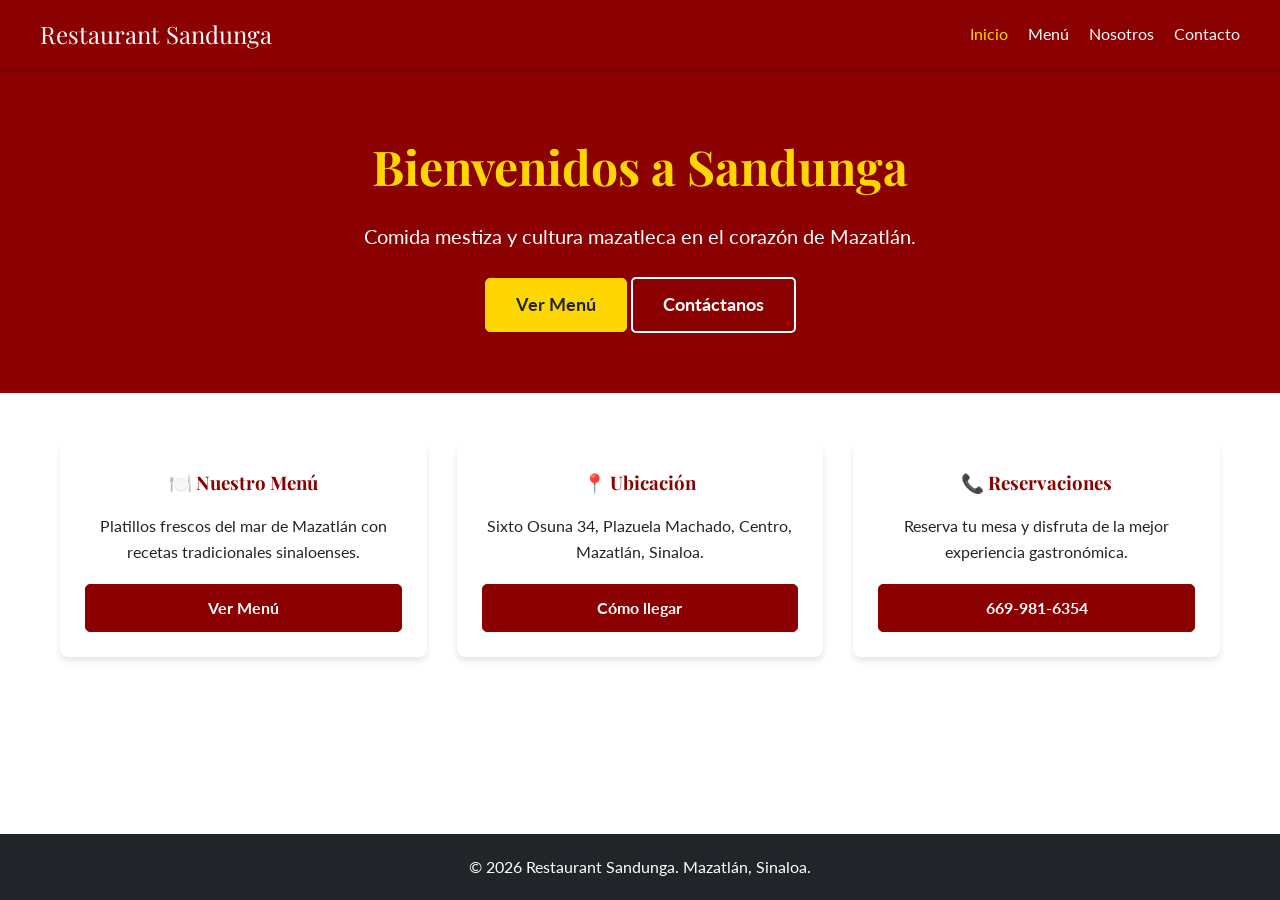
<file: index.html>
<!DOCTYPE html>
<html lang="es">
<head>
  <meta charset="utf-8">
  <meta name="description" content="Restaurant Sandunga - Comida mestiza y cultura mazatleca">
  <meta name="author" content="ivarguza-pixel">
  <title>Restaurant Sandunga</title>
  <meta name="viewport" content="width=device-width, initial-scale=1">
  <link rel="manifest" href="/sandunga-restaurant/manifest.json">
  <link href="https://fonts.googleapis.com/css2?family=Playfair+Display:wght@400;700&family=Lato:wght@300;400;700&display=swap" rel="stylesheet">
  <link rel="stylesheet" href="assets/css/estilos.css">
  <meta name="theme-color" content="#8B0000">
</head>
<body>

  <header>
    <div class="container navbar">
      <a class="navbar-brand" href="index.html">Restaurant Sandunga</a>
      <button class="navbar-toggler" id="menuToggle" aria-label="Abrir menú">☰</button>
      <nav class="navbar-collapse" id="menuPrincipal">
        <ul class="navbar-nav">
          <li><a class="nav-link active" href="index.html">Inicio</a></li>
          <li><a class="nav-link" href="menu.html">Menú</a></li>
          <li><a class="nav-link" href="about.html">Nosotros</a></li>
          <li><a class="nav-link" href="contact.html">Contacto</a></li>
        </ul>
      </nav>
    </div>
  </header>

  <main>
    <section class="hero">
      <div class="container">
        <h2>Bienvenidos a Sandunga</h2>
        <p class="lead">Comida mestiza y cultura mazatleca en el corazón de Mazatlán.</p>
        <a href="menu.html" class="btn btn-warning btn-lg">Ver Menú</a>
        <a href="contact.html" class="btn btn-outline-light btn-lg">Contáctanos</a>
      </div>
    </section>

    <section class="container">
      <div class="grid-3">
        <div class="card">
          <h3 class="card-title">🍽️ Nuestro Menú</h3>
          <p class="card-text">Platillos frescos del mar de Mazatlán con recetas tradicionales sinaloenses.</p>
          <a href="menu.html" class="btn btn-danger">Ver Menú</a>
        </div>
        <div class="card">
          <h3 class="card-title">📍 Ubicación</h3>
          <p class="card-text">Sixto Osuna 34, Plazuela Machado, Centro, Mazatlán, Sinaloa.</p>
          <a href="contact.html" class="btn btn-danger">Cómo llegar</a>
        </div>
        <div class="card">
          <h3 class="card-title">📞 Reservaciones</h3>
          <p class="card-text">Reserva tu mesa y disfruta de la mejor experiencia gastronómica.</p>
          <a href="tel:6699816354" class="btn btn-danger">669-981-6354</a>
        </div>
      </div>
    </section>
  </main>

  <footer>
    <p>&copy; 2026 Restaurant Sandunga. Mazatlán, Sinaloa.</p>
  </footer>

  <script src="assets/js/script.js"></script>
</body>
</html>
</file>
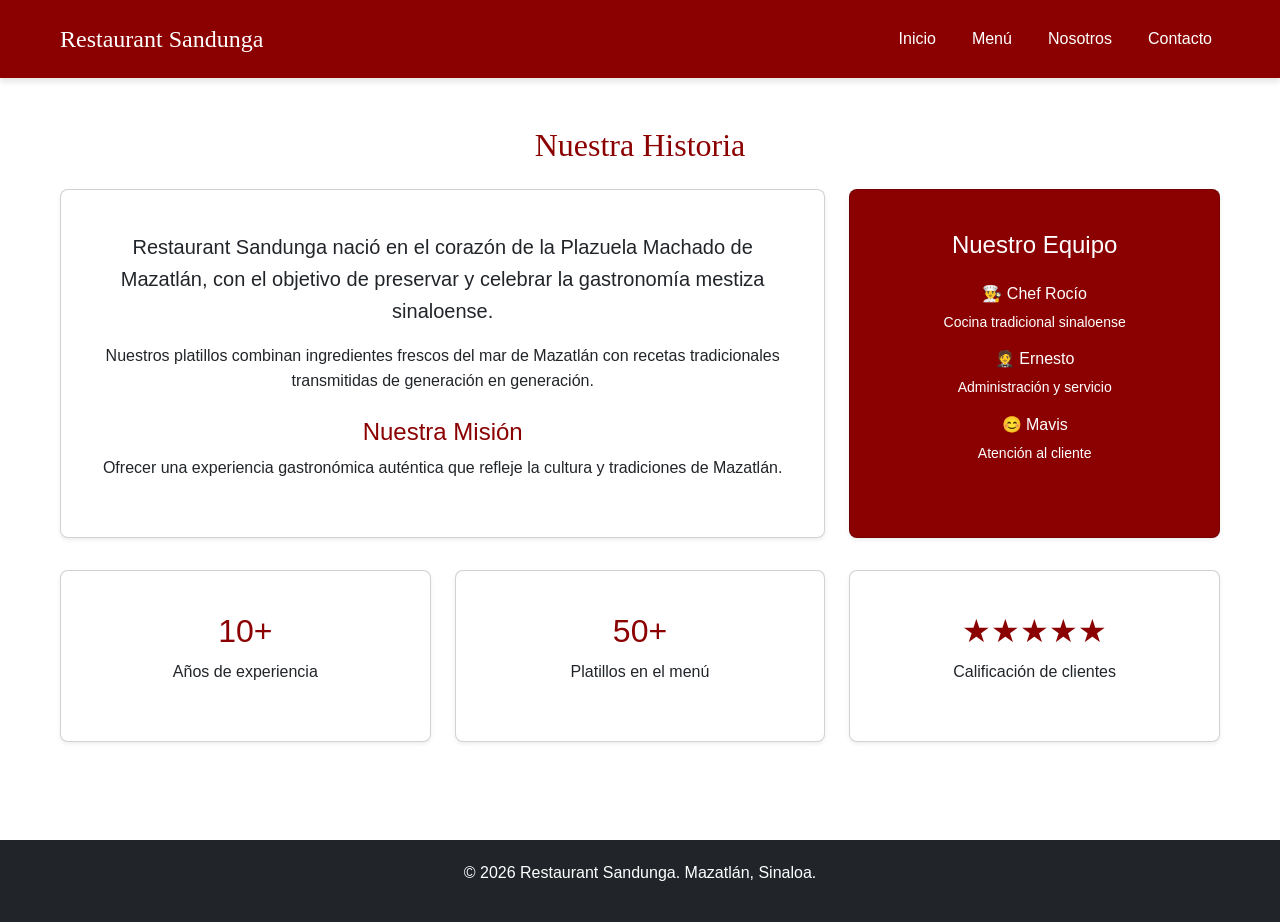
<file: about.html>
<!DOCTYPE html>
<html lang="es">
<head>
  <meta charset="utf-8">
  <meta name="description" content="Nosotros - Restaurant Sandunga">
  <title>Nosotros | Restaurant Sandunga</title>
  <meta name="viewport" content="width=device-width, initial-scale=1">
  <link href="https://cdn.jsdelivr.net/npm/bootstrap@5.3.0/dist/css/bootstrap.min.css" rel="stylesheet">
  <link rel="stylesheet" href="assets/css/estilos.css">
</head>
<body>

  <header>
  <nav class="navbar navbar-expand-lg" style="background-color: #8B0000;">
    <div class="container">
      <a class="navbar-brand text-white" href="index.html"
         style="font-family: 'Playfair Display', serif; font-size: 1.5em;">
        Restaurant Sandunga
      </a>
      <button class="navbar-toggler" type="button" 
              data-bs-toggle="collapse" 
              data-bs-target="#menuPrincipal"
              aria-controls="menuPrincipal" 
              aria-expanded="false" 
              aria-label="Toggle navigation">
        <span class="navbar-toggler-icon" style="filter: invert(1);"></span>
      </button>
      <div class="collapse navbar-collapse" id="menuPrincipal">
        <ul class="navbar-nav ms-auto">
          <li class="nav-item">
            <a class="nav-link text-white" href="index.html">Inicio</a>
          </li>
          <li class="nav-item">
            <a class="nav-link text-white" href="menu.html">Menú</a>
          </li>
          <li class="nav-item">
            <a class="nav-link text-white active" href="about.html">Nosotros</a>
          </li>
          <li class="nav-item">
            <a class="nav-link text-white" href="contact.html">Contacto</a>
          </li>
        </ul>
      </div>
    </div>
  </nav>
</header>

 <main>
    <div class="container my-5">
      <h2 class="text-center mb-4"
          style="font-family: 'Playfair Display', serif; color: #8B0000;">
        Nuestra Historia
      </h2>

      <div class="row g-4">

        <div class="col-md-8">
          <div class="card shadow-sm">
            <div class="card-body">
              <p class="lead">Restaurant Sandunga nació en el corazón de la 
              Plazuela Machado de Mazatlán, con el objetivo de preservar y 
              celebrar la gastronomía mestiza sinaloense.</p>
              <p>Nuestros platillos combinan ingredientes frescos del mar de 
              Mazatlán con recetas tradicionales transmitidas de generación 
              en generación.</p>
              <h4 class="mt-4" style="color: #8B0000;">Nuestra Misión</h4>
              <p>Ofrecer una experiencia gastronómica auténtica que refleje 
              la cultura y tradiciones de Mazatlán.</p>
            </div>
          </div>
        </div>

        <div class="col-md-4">
          <div class="card shadow-sm h-100" style="background-color: #8B0000; color: white;">
            <div class="card-body">
              <h4 class="mb-4">Nuestro Equipo</h4>
              <div class="mb-3">
                <h6>👨‍🍳 Chef Rocío</h6>
                <p class="small">Cocina tradicional sinaloense</p>
              </div>
              <div class="mb-3">
                <h6>🤵 Ernesto</h6>
                <p class="small">Administración y servicio</p>
              </div>
              <div class="mb-3">
                <h6>😊 Mavis</h6>
                <p class="small">Atención al cliente</p>
              </div>
            </div>
          </div>
        </div>

      </div>

      <div class="row g-4 mt-2">
        <div class="col-md-4">
          <div class="card text-center shadow-sm">
            <div class="card-body">
              <h2 style="color: #8B0000;">10+</h2>
              <p>Años de experiencia</p>
            </div>
          </div>
        </div>
        <div class="col-md-4">
          <div class="card text-center shadow-sm">
            <div class="card-body">
              <h2 style="color: #8B0000;">50+</h2>
              <p>Platillos en el menú</p>
            </div>
          </div>
        </div>
        <div class="col-md-4">
          <div class="card text-center shadow-sm">
            <div class="card-body">
              <h2 style="color: #8B0000;">★★★★★</h2>
              <p>Calificación de clientes</p>
            </div>
          </div>
        </div>
      </div>

    </div>
  </main>

  <footer>
    <p>&copy; 2026 Restaurant Sandunga. Mazatlán, Sinaloa.</p>
  </footer>
<script src="https://cdn.jsdelivr.net/npm/bootstrap@5.3.0/dist/js/bootstrap.bundle.min.js"></script>
</body>
</html>
</file>
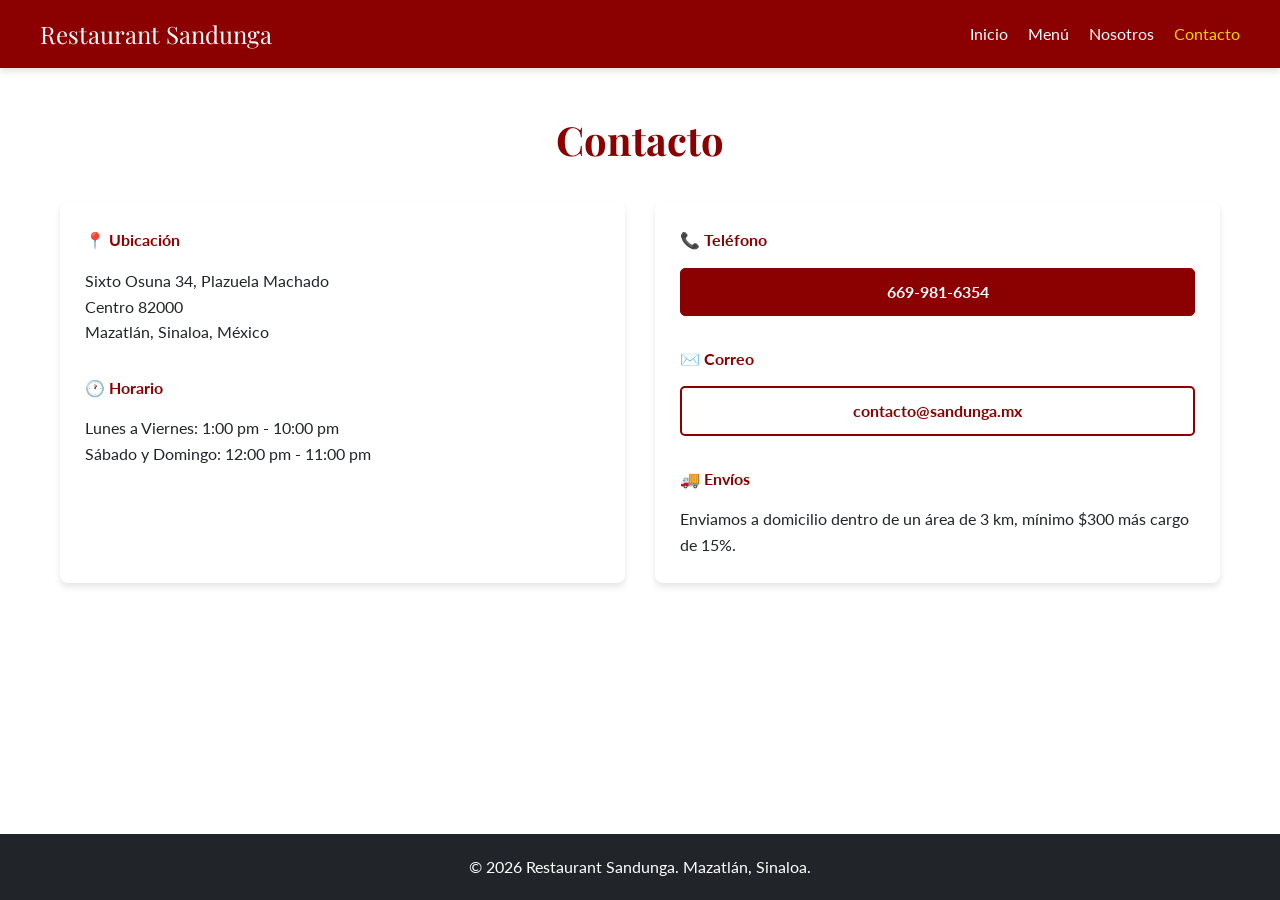
<file: contact.html>
<!DOCTYPE html>
<html lang="es">
<head>
  <meta charset="utf-8">
  <meta name="description" content="Contacto - Restaurant Sandunga">
  <title>Contacto | Restaurant Sandunga</title>
  <meta name="viewport" content="width=device-width, initial-scale=1">
  <link rel="manifest" href="/sandunga-restaurant/manifest.json">
  <link href="https://fonts.googleapis.com/css2?family=Playfair+Display:wght@400;700&family=Lato:wght@300;400;700&display=swap" rel="stylesheet">
  <link rel="stylesheet" href="assets/css/estilos.css">
</head>
<body>

  <header>
    <div class="container navbar">
      <a class="navbar-brand" href="index.html">Restaurant Sandunga</a>
      <button class="navbar-toggler" id="menuToggle" aria-label="Abrir menú">☰</button>
      <nav class="navbar-collapse" id="menuPrincipal">
        <ul class="navbar-nav">
          <li><a class="nav-link" href="index.html">Inicio</a></li>
          <li><a class="nav-link" href="menu.html">Menú</a></li>
          <li><a class="nav-link" href="about.html">Nosotros</a></li>
          <li><a class="nav-link active" href="contact.html">Contacto</a></li>
        </ul>
      </nav>
    </div>
  </header>

  <main class="container">
    <h2 class="section-title">Contacto</h2>

    <div class="grid-about" style="grid-template-columns: 1fr 1fr;">
      <div class="card" style="text-align: left; justify-content: flex-start; gap: 15px;">
        <h4 style="color: var(--primary-color);">📍 Ubicación</h4>
        <address style="font-style: normal;">
          Sixto Osuna 34, Plazuela Machado<br>
          Centro 82000<br>
          Mazatlán, Sinaloa, México
        </address>
        <h4 style="color: var(--primary-color); margin-top: 15px;">🕐 Horario</h4>
        <ul style="list-style: none;">
          <li>Lunes a Viernes: 1:00 pm - 10:00 pm</li>
          <li>Sábado y Domingo: 12:00 pm - 11:00 pm</li>
        </ul>
      </div>

      <div class="card" style="text-align: left; justify-content: flex-start; gap: 15px;">
        <h4 style="color: var(--primary-color);">📞 Teléfono</h4>
        <a href="tel:6699816354" class="btn btn-danger w-100">669-981-6354</a>
        
        <h4 style="color: var(--primary-color); margin-top: 15px;">✉️ Correo</h4>
        <a href="mailto:contacto@sandunga.mx" class="btn btn-outline-danger w-100">contacto@sandunga.mx</a>
        
        <h4 style="color: var(--primary-color); margin-top: 15px;">🚚 Envíos</h4>
        <p>Enviamos a domicilio dentro de un área de 3 km, mínimo $300 más cargo de 15%.</p>
      </div>
    </div>
  </main>

  <footer>
    <p>&copy; 2026 Restaurant Sandunga. Mazatlán, Sinaloa.</p>
  </footer>

  <script src="assets/js/script.js"></script>
</body>
</html>
</file>
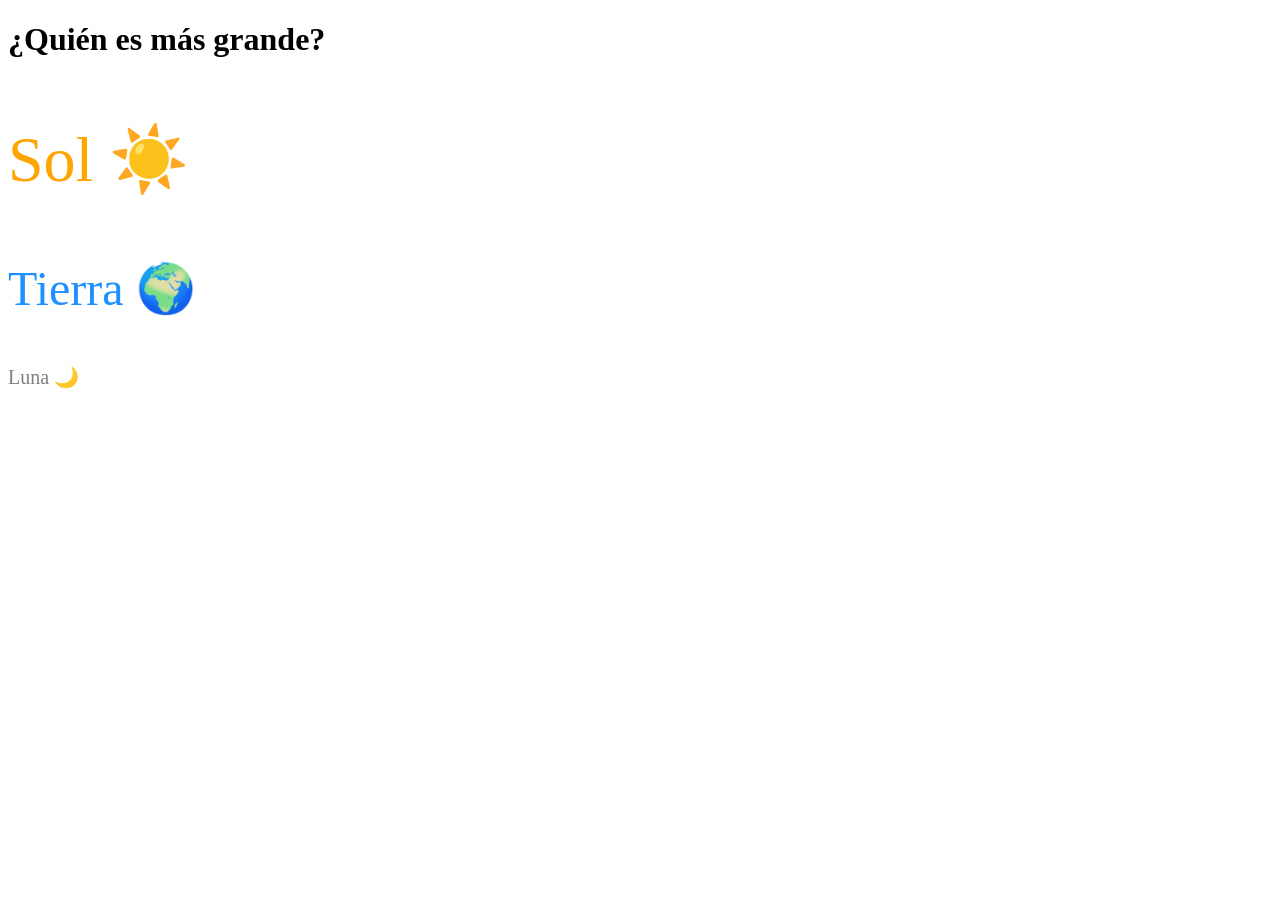
<file: luna-sol.html>
<!DOCTYPE html>
<html>
<head>
  <meta charset="utf-8">
  <title>CSS: Propiedad font-size</title>
  <style>
    .sol {
      font-size: 64px;
      color: orange;
    }
    .tierra {
      font-size: 48px;
      color: dodgerblue;
    }
    .luna {
      font-size: 20px;
      color: gray;
    }
  </style>
</head>
<body>
  <h1>¿Quién es más grande?</h1>
  <p class="sol">Sol ☀️</p>
  <p class="tierra">Tierra 🌍</p>
  <p class="luna">Luna 🌙</p>
</body>
</html>
</file>
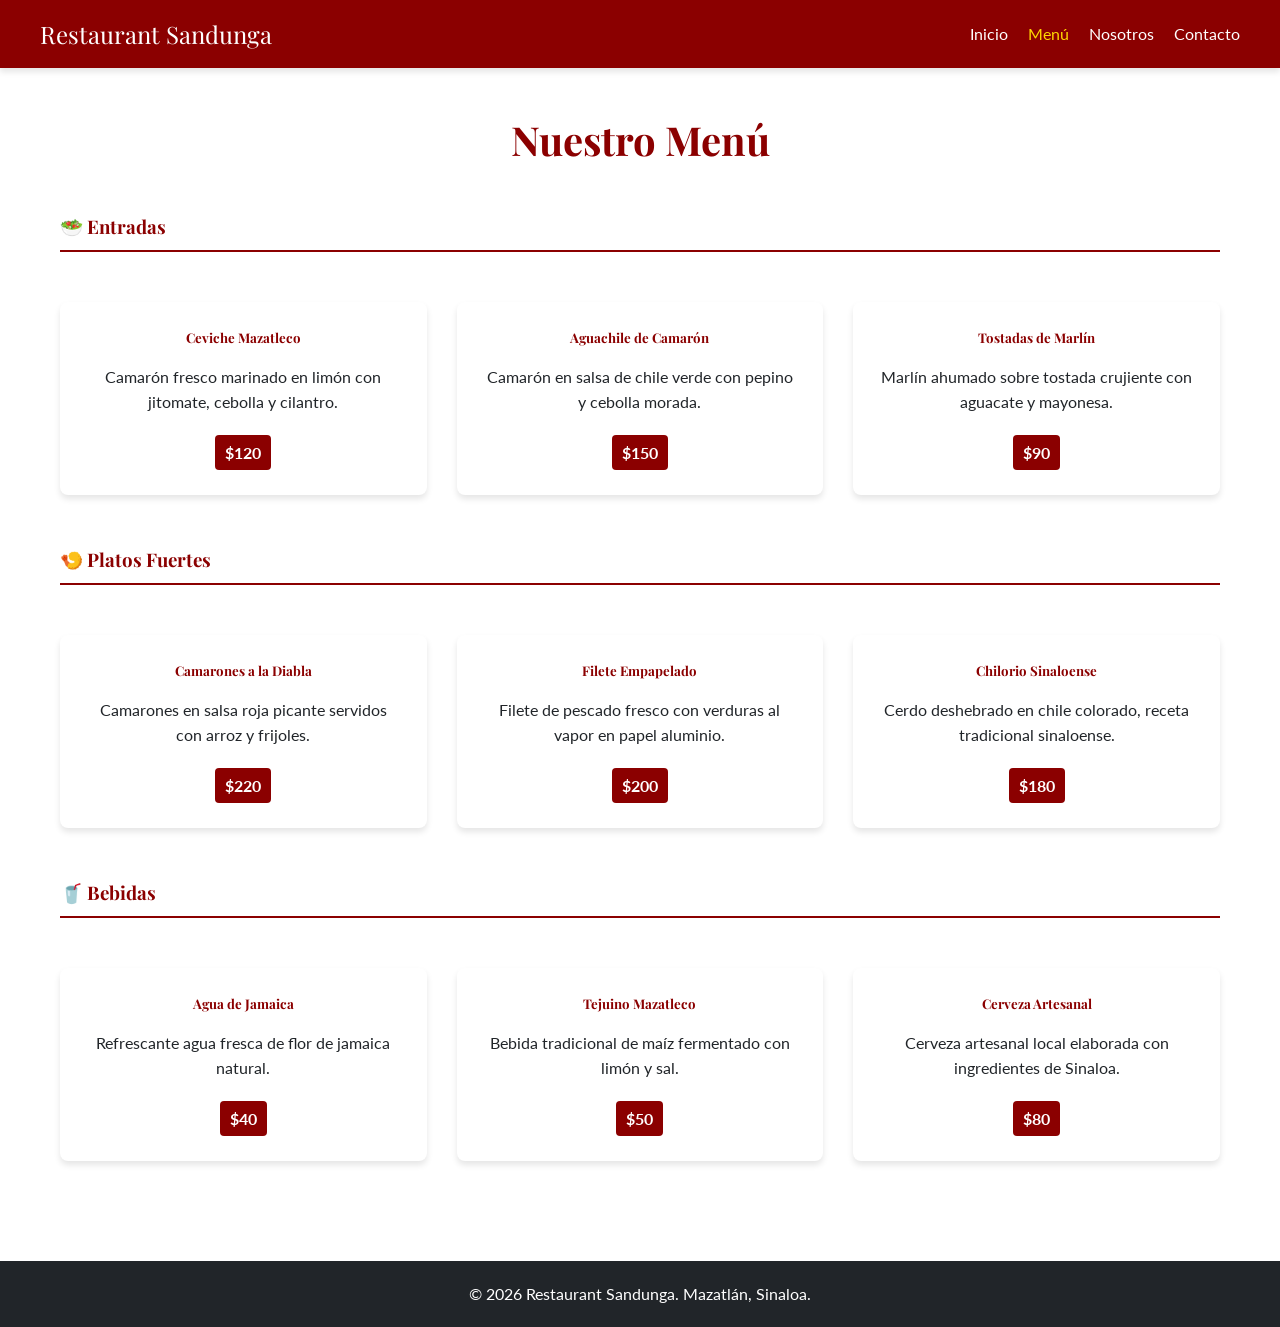
<file: menu.html>
<!DOCTYPE html>
<html lang="es">
<head>
  <meta charset="utf-8">
  <meta name="description" content="Menú - Restaurant Sandunga">
  <title>Menú | Restaurant Sandunga</title>
  <meta name="viewport" content="width=device-width, initial-scale=1">
  <link rel="manifest" href="/sandunga-restaurant/manifest.json">
  <link href="https://fonts.googleapis.com/css2?family=Playfair+Display:wght@400;700&family=Lato:wght@300;400;700&display=swap" rel="stylesheet">
  <link rel="stylesheet" href="assets/css/estilos.css">
</head>
<body>

  <header>
    <div class="container navbar">
      <a class="navbar-brand" href="index.html">Restaurant Sandunga</a>
      <button class="navbar-toggler" id="menuToggle" aria-label="Abrir menú">☰</button>
      <nav class="navbar-collapse" id="menuPrincipal">
        <ul class="navbar-nav">
          <li><a class="nav-link" href="index.html">Inicio</a></li>
          <li><a class="nav-link active" href="menu.html">Menú</a></li>
          <li><a class="nav-link" href="about.html">Nosotros</a></li>
          <li><a class="nav-link" href="contact.html">Contacto</a></li>
        </ul>
      </nav>
    </div>
  </header>

  <main class="container">
    <h2 class="section-title">Nuestro Menú</h2>

    <h3 class="menu-category">🥗 Entradas</h3>
    <div class="grid-3">
      <div class="card">
        <h5 class="card-title">Ceviche Mazatleco</h5>
        <p class="card-text">Camarón fresco marinado en limón con jitomate, cebolla y cilantro.</p>
        <span class="badge">$120</span>
      </div>
      <div class="card">
        <h5 class="card-title">Aguachile de Camarón</h5>
        <p class="card-text">Camarón en salsa de chile verde con pepino y cebolla morada.</p>
        <span class="badge">$150</span>
      </div>
      <div class="card">
        <h5 class="card-title">Tostadas de Marlín</h5>
        <p class="card-text">Marlín ahumado sobre tostada crujiente con aguacate y mayonesa.</p>
        <span class="badge">$90</span>
      </div>
    </div>

    <h3 class="menu-category">🍤 Platos Fuertes</h3>
    <div class="grid-3">
      <div class="card">
        <h5 class="card-title">Camarones a la Diabla</h5>
        <p class="card-text">Camarones en salsa roja picante servidos con arroz y frijoles.</p>
        <span class="badge">$220</span>
      </div>
      <div class="card">
        <h5 class="card-title">Filete Empapelado</h5>
        <p class="card-text">Filete de pescado fresco con verduras al vapor en papel aluminio.</p>
        <span class="badge">$200</span>
      </div>
      <div class="card">
        <h5 class="card-title">Chilorio Sinaloense</h5>
        <p class="card-text">Cerdo deshebrado en chile colorado, receta tradicional sinaloense.</p>
        <span class="badge">$180</span>
      </div>
    </div>

    <h3 class="menu-category">🥤 Bebidas</h3>
    <div class="grid-3">
      <div class="card">
        <h5 class="card-title">Agua de Jamaica</h5>
        <p class="card-text">Refrescante agua fresca de flor de jamaica natural.</p>
        <span class="badge">$40</span>
      </div>
      <div class="card">
        <h5 class="card-title">Tejuino Mazatleco</h5>
        <p class="card-text">Bebida tradicional de maíz fermentado con limón y sal.</p>
        <span class="badge">$50</span>
      </div>
      <div class="card">
        <h5 class="card-title">Cerveza Artesanal</h5>
        <p class="card-text">Cerveza artesanal local elaborada con ingredientes de Sinaloa.</p>
        <span class="badge">$80</span>
      </div>
    </div>
  </main>

  <footer>
    <p>&copy; 2026 Restaurant Sandunga. Mazatlán, Sinaloa.</p>
  </footer>

  <script src="assets/js/script.js"></script>
</body>
</html>
</file>
<file: assets/css/estilos.css>
:root {
  --primary-color: #8B0000;
  --secondary-color: #FFD700;
  --dark-color: #212529;
  --light-color: #f8f9fa;
  --white: #ffffff;
  --shadow: 0 4px 6px rgba(0, 0, 0, 0.1);
  --font-title: 'Playfair Display', serif;
  --font-body: 'Lato', sans-serif;
}

* {
  box-sizing: border-box;
  margin: 0;
  padding: 0;
}

body {
  font-family: var(--font-body);
  color: var(--dark-color);
  line-height: 1.6;
  background-color: var(--white);
  display: flex;
  flex-direction: column;
  min-height: 100vh;
}

main { flex: 1; }

.container {
  width: 100%;
  max-width: 1200px;
  margin: 0 auto;
  padding: 0 20px;
}

header {
  background-color: var(--primary-color);
  position: sticky;
  top: 0;
  z-index: 1000;
  box-shadow: var(--shadow);
}

.navbar {
  display: flex;
  justify-content: space-between;
  align-items: center;
  padding: 15px 0;
}

.navbar-brand {
  font-family: var(--font-title);
  font-size: 1.5rem;
  color: var(--white);
  text-decoration: none;
}

.navbar-toggler {
  display: none;
  background: none;
  border: none;
  color: var(--white);
  font-size: 1.5rem;
  cursor: pointer;
}

.navbar-nav {
  display: flex;
  list-style: none;
  gap: 20px;
}

.nav-link {
  color: var(--white);
  text-decoration: none;
  font-weight: 400;
  transition: color 0.3s ease;
}

.nav-link:hover, .nav-link.active { color: var(--secondary-color); }

.hero {
  background-color: var(--primary-color);
  color: var(--white);
  text-align: center;
  padding: 60px 20px;
}

.hero h2 {
  font-family: var(--font-title);
  font-size: 3rem;
  color: var(--secondary-color);
  margin-bottom: 15px;
}

.hero .lead { font-size: 1.25rem; margin-bottom: 25px; }

.btn {
  display: inline-block;
  padding: 10px 20px;
  border-radius: 5px;
  text-decoration: none;
  font-weight: bold;
  transition: all 0.3s ease;
  cursor: pointer;
  text-align: center;
}

.btn-warning { background-color: var(--secondary-color); color: var(--dark-color); border: 1px solid var(--secondary-color); }
.btn-warning:hover { background-color: #e6c200; }
.btn-outline-light { background: transparent; color: var(--white); border: 2px solid var(--white); }
.btn-outline-light:hover { background-color: var(--white); color: var(--primary-color); }
.btn-danger { background-color: var(--primary-color); color: var(--white); border: 1px solid var(--primary-color); }
.btn-danger:hover { background-color: #660000; }
.btn-outline-danger { background: transparent; color: var(--primary-color); border: 2px solid var(--primary-color); }
.btn-outline-danger:hover { background-color: var(--primary-color); color: var(--white); }
.btn-lg { padding: 12px 30px; font-size: 1.1rem; }
.w-100 { width: 100%; }

.grid-3 {
  display: grid;
  grid-template-columns: repeat(auto-fit, minmax(300px, 1fr));
  gap: 30px;
  margin: 50px 0;
}

.grid-about {
  display: grid;
  grid-template-columns: 2fr 1fr;
  gap: 30px;
  margin-bottom: 30px;
}

.card {
  background-color: var(--white);
  border-radius: 8px;
  box-shadow: var(--shadow);
  padding: 25px;
  text-align: center;
  display: flex;
  flex-direction: column;
  justify-content: space-between;
}

.card-title { font-family: var(--font-title); color: var(--primary-color); margin-bottom: 15px; }
.card-text { margin-bottom: 20px; flex-grow: 1; }
.card-colored { background-color: var(--primary-color); color: var(--white); text-align: left; }
.card-colored h4 { color: var(--secondary-color); }

.badge {
  display: inline-block;
  padding: 5px 10px;
  background-color: var(--primary-color);
  color: var(--white);
  border-radius: 4px;
  font-weight: bold;
  align-self: center;
}

.section-title { text-align: center; font-family: var(--font-title); color: var(--primary-color); font-size: 2.5rem; margin-top: 40px; margin-bottom: 30px; }
.menu-category { font-family: var(--font-title); color: var(--primary-color); border-bottom: 2px solid var(--primary-color); padding-bottom: 8px; margin-top: 40px; margin-bottom: 20px; }

footer { background-color: var(--dark-color); color: var(--white); text-align: center; padding: 20px 0; margin-top: 50px; }

@media (max-width: 768px) {
  .navbar-toggler { display: block; }
  .navbar-nav {
    display: none;
    flex-direction: column;
    width: 100%;
    background-color: var(--primary-color);
    position: absolute;
    top: 100%;
    left: 0;
    padding: 20px;
    box-shadow: var(--shadow);
  }
  .navbar-nav.active { display: flex; }
  .grid-about { grid-template-columns: 1fr; }
}
</file>
